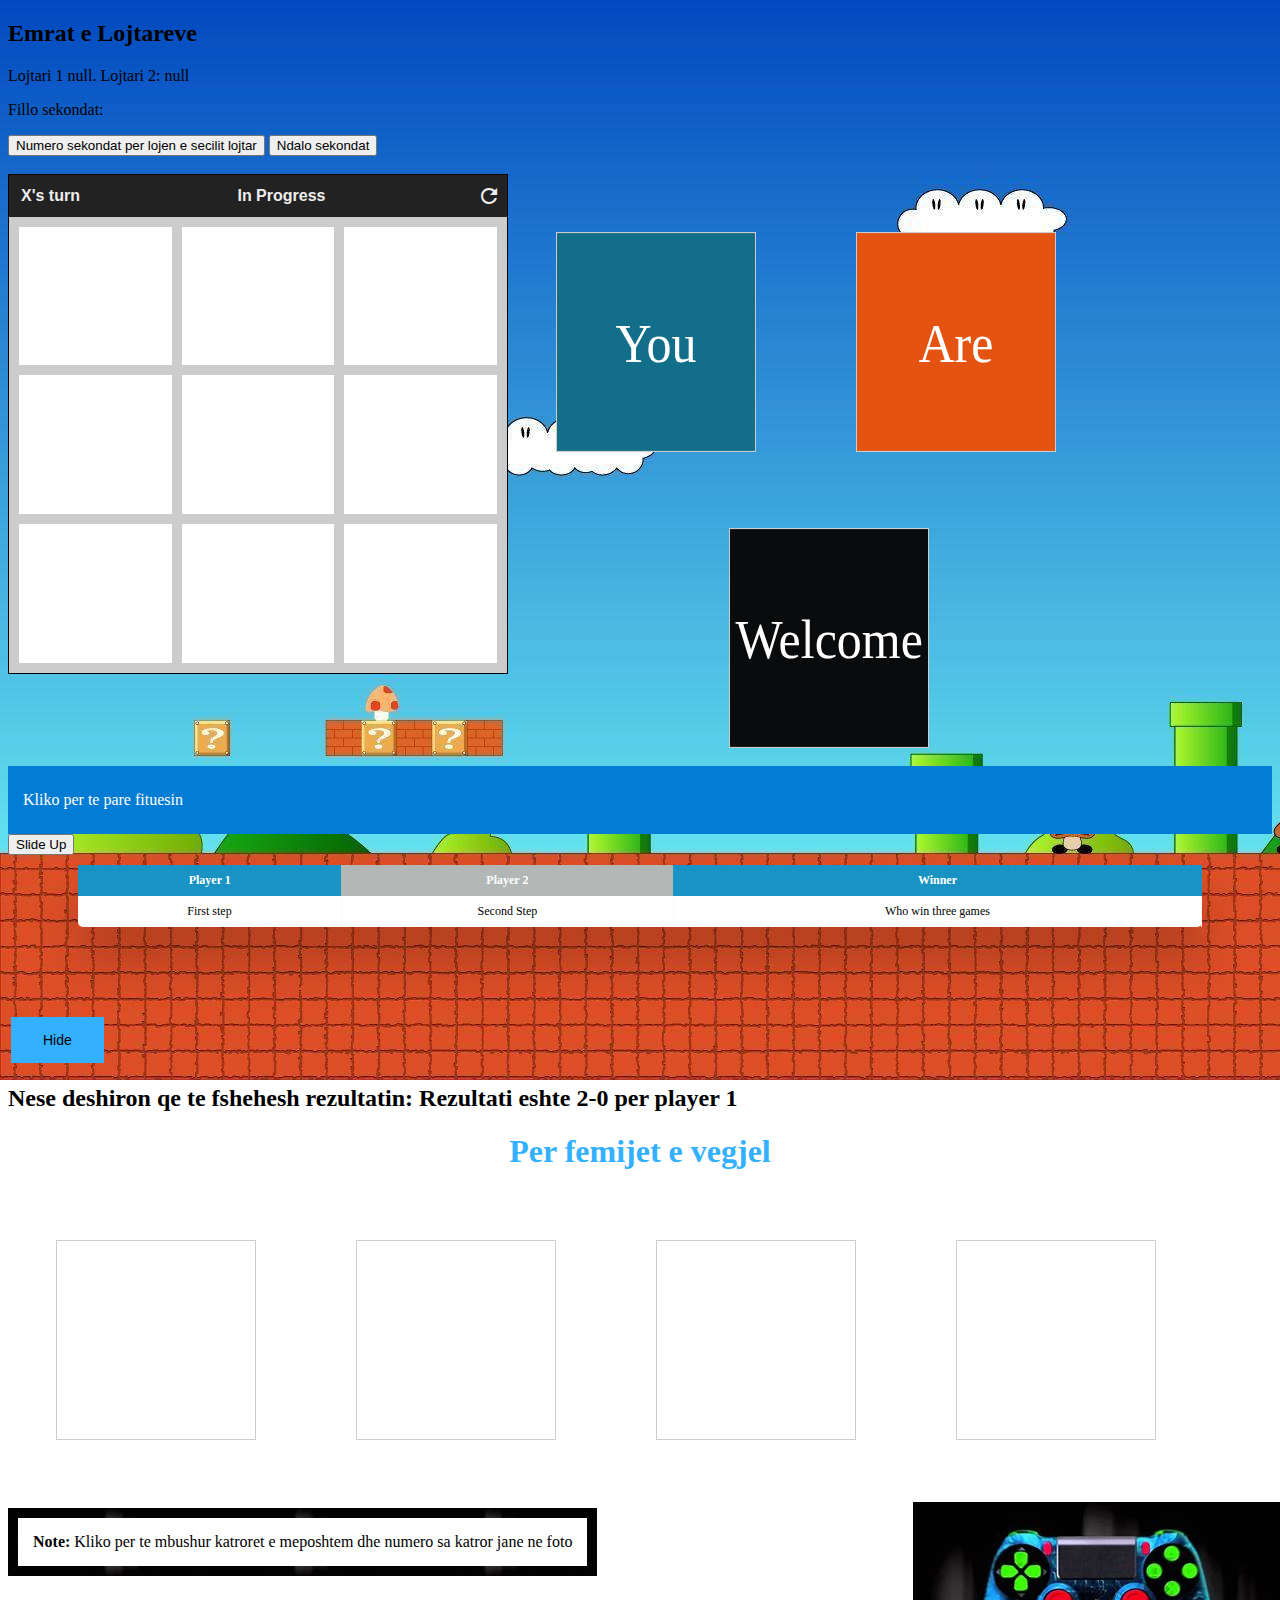
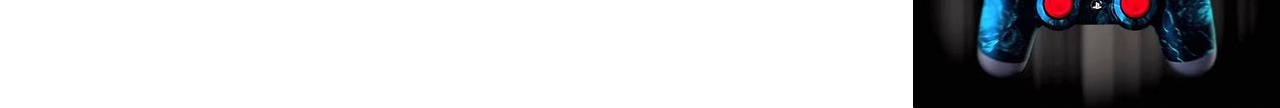
<file: Game/game.html>
<!DOCTYPE html>
<html lang="en">
<head>
    <meta charset="UTF-8">
    <meta name="viewport" content="width=device-width, initial-scale=1.0">
    <title>Tic Tac Toe</title>
    <link rel="stylesheet" href="./css/main.css">
    <link href="https://fonts.googleapis.com/icon?family=Material+Icons" rel="stylesheet">
    <script src="https://code.jquery.com/jquery-1.12.4.min.js"></script>
    <script src="https://ajax.googleapis.com/ajax/libs/jquery/3.4.1/jquery.min.js"></script>

    <style>

        body{
            background-image: url(mariorui.jpg), url(sony.jpg);
            background-position: left top,  right bottom;
            background-repeat: no-repeat;
        }


        .box{
            width: 100px;
            height: 100px;
            margin: 10px;
            cursor: pointer;
            border: 1px solid #cdcdcd;
            display: inline-block;
        }  

        .button {
            background-color: #33B0FF;
            border: none;
            padding: 15px 32px;
            text-align: center;
            text-decoration: none;
            display: inline-block;
            font-size: 14px;
            margin: 2px 3px;
            cursor: pointer;
            }



            #borderi{
                border: 10px solid transparent;
                padding: 15px;
                border-image: url(sony.jpg) 20 round;
                width:fit-content; 
                width:-webkit-fit-content; 
                width:-moz-fit-content;
            }
        
.table-wrapper{
    margin: 10px 70px 70px;
    box-shadow: 0px 35px 50px rgba( 0, 0, 0, 0.2 );
}

.fl-table {
    border-radius: 5px;
    font-size: 12px;
    font-weight: normal;
    border: none;
    border-collapse: collapse;
    width: 100%;
    max-width: 100%;
    white-space: nowrap;
    background-color: white;
}

.fl-table td, .fl-table th {
    text-align: center;
    padding: 8px;
}

.fl-table td {
    border-right: 1px solid #f8f8f8;
    font-size: 12px;
}

.fl-table thead th {
    color: #ffffff;
    background: #b2b6b5;
}


.fl-table thead th:nth-child(odd) {
    color: #ffffff;
    background: #1893c4;
}

.fl-table tr:nth-child(even) {
    background: #F8F8F8;
}
        *{
            box-sizing: border-box;
        }
        /* Set additional styling options for the columns*/
        .column {
        float: left;
        width: 50%;
        }
    
        .row:after {
        content: "";
        display: table;
        clear: both;
        }


        .box{
            width: 200px;
            height: 200px;
            color: white;
            text-align: center;
            font-size: 50px;
            line-height: 200px;
            margin: 3rem;
            
        }
        .box:hover{
            outline: 1rem solid rgb(0, 0, 0);
            opacity: 0.7;
        }
        .one{
            background-color: rgb(19, 110, 138);
            transform: skewY(-30deg) scaleY(1.55) scaleX(2);
            transform-origin: left -100px;
            transform: scaleY(1.1);
        }
        .one:hover{
            transform: skewY(-40deg) scaleY(1.55) scaleX(1);
        }
        .two{
            background-color: rgb(228, 83, 17);
            transform: skewY(-30deg) scaleY(1.55) scaleX(2);
            transform-origin: left -100px;
            transform: scaleY(1.1);
            
        }
        .two:hover{
            transform: skewY(10deg) scaleY(1.55) scaleX(1);
        }
        .three{
            background-color: rgb(9, 11, 12);
            transform: skewY(-30deg) scaleY(1.55) scaleX(2);
            transform-origin: left -100px;
            transform: scaleY(1.1);
            margin-left: 35%;
        }
        .three:hover{
            transform: skewY(180deg) scaleY(1) scaleX(1);
        }

        #slideMe { 
            background-color: #037cd5; 
            color:#FFF;
            padding:25px 15px; 
    }

    #sample-div1 {
        display: none;
      }

        
    </style>


    <script>
        $(document).ready(function(){
        $("#hide").click(function(){
        $("h2").hide("fast", function(){
        // alert define inside the callback
        alert("The content is now hidden");
        });
        });
        });

        $(document).ready(function(){
            $("#btn1").click(function(){
              $("#hide").animate({height: "300px"});
            });
            $("#btn2").click(function(){
              $("#hide").animate({height: "100px"});
            });
          });

          $(document).ready(function(){
            $(".box").click(function(){
                $(this).css("background-color", "green");
            });   
             
        });
        </script>
</head>
<body>


    <h2>Emrat e Lojtareve</h2>

<p id="demo"></p>

<script>
// Constructor function for Person objects
function Person(first, last) {
  this.firstName = first;
  this.firstName2 = last;
}

// Create a Person object
var emri1 = prompt("Lojtari 1: ");
var emri2 = prompt("Lojtari 2: ");

var player = new Person(emri1, emri2);

document.getElementById("demo").innerHTML =
"Lojtari 1 " + player.firstName + "." + " Lojtari 2: " + player.firstName2; 

</script>

<div>
    <p>Fillo sekondat: <output id="result"></output></p>
    <button onclick="startWorker()">Numero sekondat per lojen e secilit lojtar</button> 
    <button onclick="stopWorker()">Ndalo sekondat</button>
    <br /><br />
    
    
    <script>
    var w;
    
    function startWorker()
    {
    if(typeof(Worker)!=="undefined")           
      {
      w=new Worker("demo_workers.js");          
    
     
      w.onmessage = function (event) { document.getElementById("result").innerHTML=event.data; };
      }
    else
      {
      document.getElementById("result").innerHTML="Sorry, your browser does not support Web Workers...";
      }
    }
    
    function stopWorker()
    { 
    w.terminate();        
    }
    </script>
</div>

<div class="row">
    <div id="app" class="column"></div>
    <div class="column">
    <div class="box one">
        You
    </div>
    <div class="box two">
        Are
    </div>
    <div class="box three">
        Welcome
    </div>
    </div>

    <br>
    <br>
    <br>

</div>



    <script src="./js/main.js" type="module"></script>


    <script>
        $('#btnSlideUp').click(function() {
            $('#slideMe').slideUp('slow');
    });

    $("#sample-div1").fadeIn(2000, function(){
        console.log("Done!");
      });
    </script>

    <div id="slideMe"> Kliko per te pare fituesin </div>
<!-- One button for each slide command -->
<input type="button" id="btnSlideUp" value="Slide Up">





<div class="table-wrapper">
    <table class="fl-table">
      <thead>
        <tr>
          <th>Player 1</th>
          <th>Player 2</th>
          <th>Winner</th>
        </tr>
      </thead>
      <tbody>
        <tr>
          <td>First step</td>
          <td>Second Step</td>
          <td>Who win three games</td>
        </tr>
    
      </tbody>
    </table>
  </div>
  <br>

  <button class ="button" id="hide">Hide</button>
<h2>Nese deshiron qe te fshehesh rezultatin: Rezultati eshte 2-0 per player 1</h2>


  <h1 style="text-align:center; color:#33B0FF">Per femijet e vegjel</h1>

<div class="box" id="box1"></div>
    <div class="box" id="box2"></div>
    <div class="box" id="box3"></div>
    <div class="box" id="box4"></div>
    <p id="borderi"><strong>Note:</strong> Kliko per te mbushur katroret e meposhtem dhe numero sa katror jane ne foto</p>

  <br>
  <br>
  <br>
<br>
<br>
<br>


    

    

</body>
</html>
</file>
<file: Game/css/main.css>
* {
    box-sizing: border-box;
}

#app {
    border: 1px solid black;
    width: 500px;
    height: 500px;
    font-family: sans-serif;
    font-weight: bold;
    display: flex;
    flex-direction: column;
    
}

.header {
    display: flex;
    align-items: center;
    background: #222;
}

.header > * {
    color: #eeeeee;
}

.header__turn {
    padding: 12px;
}

.header__status {
    padding: 12px;
    flex-grow: 1;
    text-align: center;
}

.header__restart {
    display: flex;
    align-items: center;
    justify-content: center;
    border: none;
    outline: none;
    background: none;
    cursor: pointer;
}

.board {
    display: grid;
    background: #cccccc;
    gap: 10px;
    padding: 10px;
    flex-grow: 1;
    grid-template-columns: repeat(3, 1fr);
    grid-template-rows: repeat(3, 1fr);
}

.board__tile {
    background: #ffffff;
    cursor: pointer;
    display: flex;
    align-items: center;
    justify-content: center;
    font-size: 80px;
    font-family: cursive;
    color: #222222;
}

.board__tile:hover {
    background: #eeeeee;
}

.board__tile--winner {
    color: green;
}
</file>
